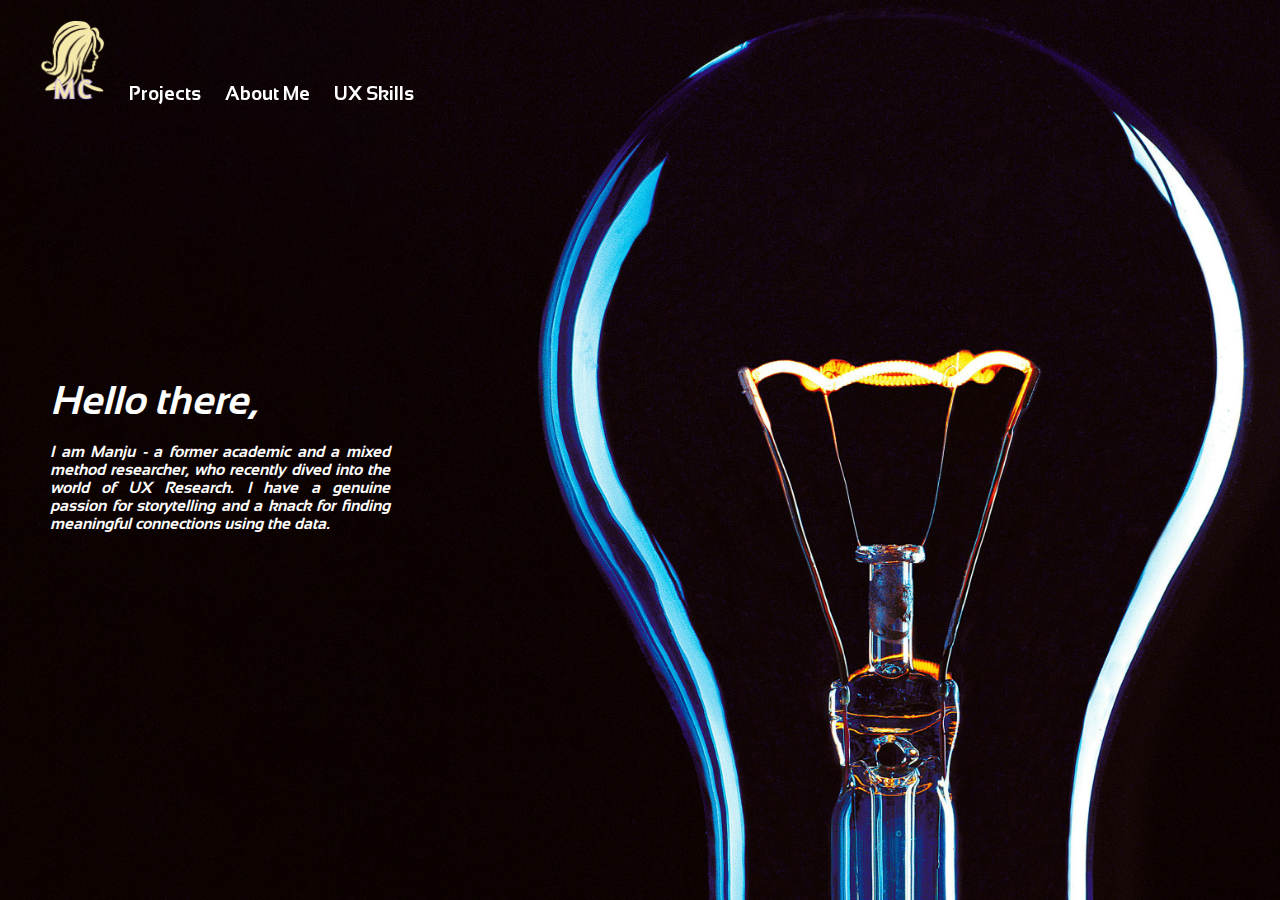
<file: index.html>
<!DOCTYPE html>
<html lang="en">
<head>
    <meta charset="UTF-8">
    <meta name="viewport" content="width=device-width, initial-scale=1.0">
    <title>Manju's Portfolio</title>
    <link href="css/index.css" type="text/css" rel="stylesheet">
    <script src="./css/scripts/script.js"></script>
</head>
<body>
  <nav>
    <ul>
      <li>
        <a href="index.html" class="logo">
        <img src="css/images/logo.png" alt="Logo">
         </a></li>
         <li><a href="projects.html">Projects</a></li>
         <li><a href="index.html">About Me</a></li>
         <li><a href="mySkills.html">UX Skills</a></li>
    </ul>
  </nav>
  <div class="container">
    <div class="content" id="projects">
      <h1>Projects</h1>
        <p>Add projects here...</p>
    </div>
    <div class="content" id="about">
        <p>To be added</p>
    </div>
    <div class="content" id="home">
      <h1>Hello there,</h1>
      <p>I am Manju - a former academic and a mixed method researcher, 
        who recently dived into the world of UX Research. I have a genuine passion for storytelling 
        and a knack for finding meaningful connections using the data.</p>
  </div>
    <div class="content" id="portfolio">
        <h1>UX SKills</h1>
        <p>Add UXSkills or portfolio content here...</p>
    </div>
  </div>
</body>
</html>
</file>
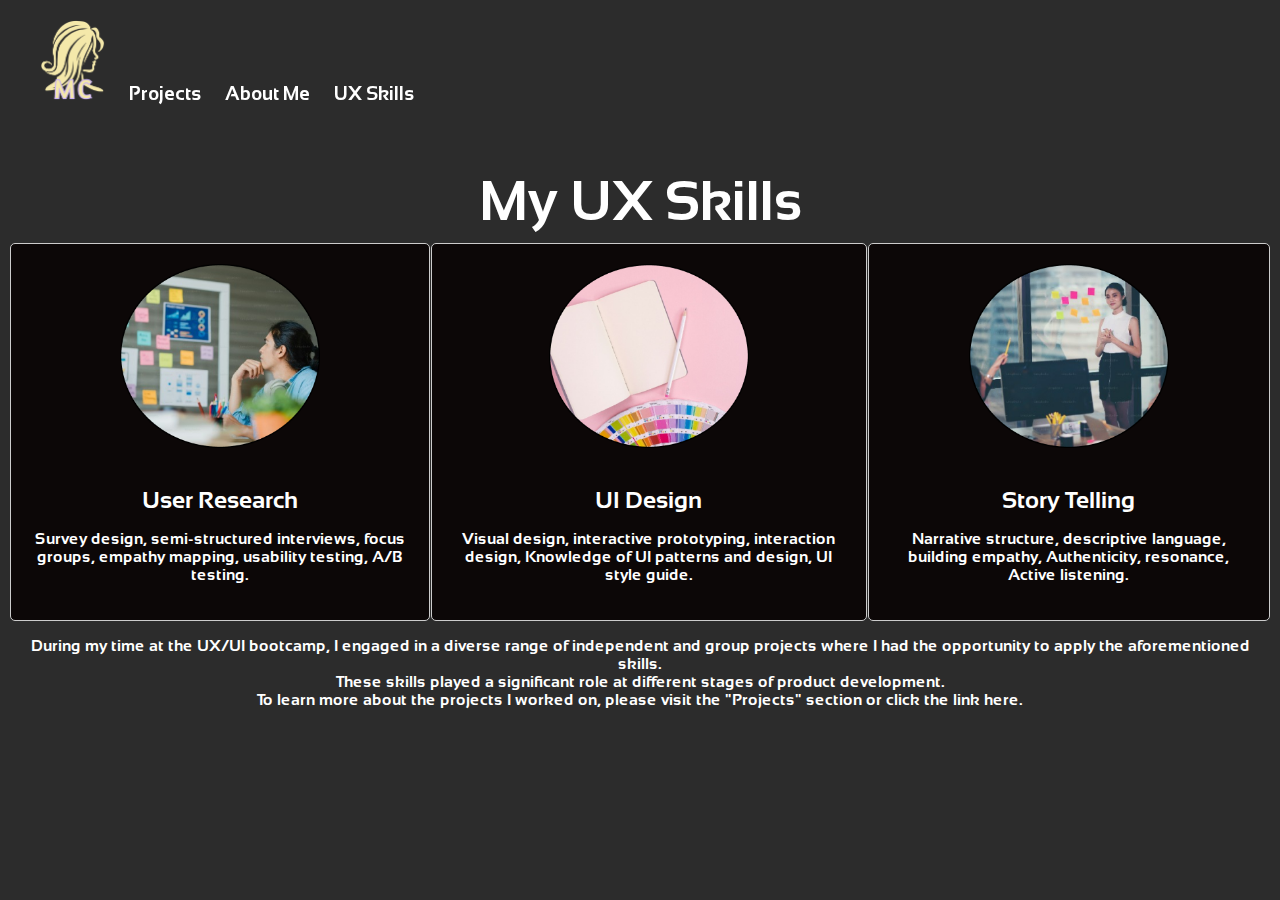
<file: mySkills.html>
<!DOCTYPE html>
<html lang="en">
<head>
    <meta charset="UTF-8">
    <meta name="viewport" content="width=device-width, initial-scale=1.0">
    <title>Manju's Portfolio</title>
    <link href="css/index.css" type="text/css" rel="stylesheet">
    <script src="./css/scripts/script.js"></script>
</head>
<body>
  <nav>
    <ul>
      <li>
        <a href="index.html" class="logo">
        <img src="css/images/logo.png" alt="Logo">
         </a></li>
        <li><a href="projects.html">Projects</a></li>
        <li><a href="index.html">About Me</a></li>
        <li><a href="mySkills.html">UX Skills</a></li>
    </ul>
  </nav>
 <!--  My UX Skills section coded using CSS flex -->  
  <section id="mySkills" class="mySkills">
    <h1 id="skillSectionHeading">My UX Skills</h1>
    <div class="flexContainer" id="mySkillsContainer">
      <div class="skillItem" id="userResearch">
        <img src="css/images/userResearch.png">
        <h3>User Research</h3>
        <p>Survey design, semi-structured interviews, focus groups, empathy mapping, usability testing, A/B testing.</p>
      </div>
      <div class="skillItem" id="uiDesign">
        <img src="css/images/userInterfaceDesign.png">
        <h3>UI Design</h3>
        <p>Visual design, interactive prototyping, interaction design, Knowledge of UI patterns and design, UI style guide.</p>
      </div>
      <div class="skillItem" id="storyTelling">
        <img src="css/images/storytelling.png">
        <h3>Story Telling</h3>
        <p>Narrative structure, descriptive language, building empathy, Authenticity, resonance, Active listening.</p>
      </div>    
  </div>
  <p>During my time at the UX/UI bootcamp, I engaged in a diverse range of independent and group projects where I had the opportunity to apply the aforementioned skills.<br> These skills played a significant role at different stages of product development.<br> To learn more about the projects I worked on, please visit the "Projects" section or click the link here.</p>
</section>
</body>
</html>
</file>
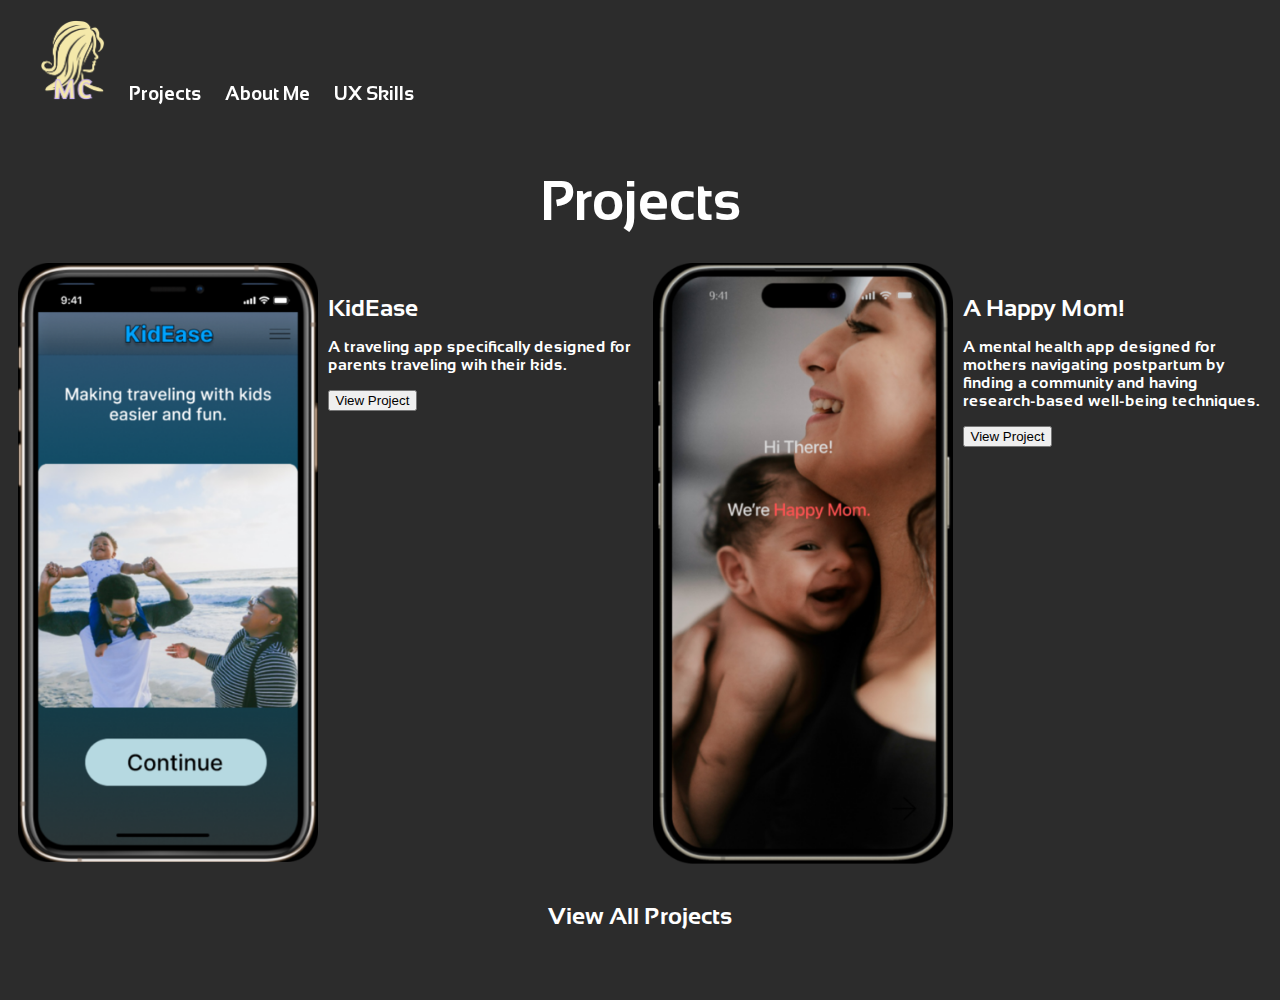
<file: projects.html>
<!DOCTYPE html>
<html lang="en">
<head>
    <meta charset="UTF-8">
    <meta name="viewport" content="width=device-width, initial-scale=1.0">
    <title>Manju's Portfolio</title>
    <link href="css/index.css" type="text/css" rel="stylesheet">
    <script src="./css/scripts/script.js"></script>
</head>
<body>
  <nav>
    <ul>
      <li>
        <a href="index.html" class="logo">
        <img src="css/images/logo.png" alt="Logo">
         </a></li>
         <li><a href="projects.html">Projects</a></li>
         <li><a href="index.html">About Me</a></li>
         <li><a href="mySkills.html">UX Skills</a></li>
    </ul>
  </nav>
 <!-- My Work section coded using CSS flex */ -->
  <section id="myWork" class="myWork">
    <h1 id="workSectionHeading">Projects</h1>
    <div class="workGrid" id="myWorkContainer">
      <div class="workGridArea project" id="firstProject">
        <img src="css/images/kidEase.png">
      </div>
      <div class="workGridArea description" id="firstProjectDesc">
        <h4>KidEase</h4>
        <p>A traveling app specifically designed for parents traveling wih their kids.</p>
        <button>View Project</button>
      </div>
      <div class="workGridArea project" id="secondProject">
        <img src="css/images/happyMom.png">
      </div>
      <div class="workGridArea description" id="secondProjectDesc">
        <h4>A Happy Mom!</h4>
        <p>A mental health app designed for mothers navigating postpartum by finding a community and having research-based well-being techniques.</p>
        <button>View Project</button>
      </div>
  </div>
  <h3 class="workGridArea" id="workSectionFooter">View All Projects</h3>
  </section>
</body>
</html>
</file>
<file: css/index.css>
/* Define @font-face rule */
@font-face {
  font-family: 'Sansation';
  src: url('fonts/Sansation_Bold.ttf') format('truetype'),
       url('fonts/Sansation_Bold_Italic.ttf') format('truetype'),
       url('fonts/Sansation_Italic.ttf') format('truetype'),
       url('fonts/Sansation_Light.ttf') format('truetype'),
       url('fonts/Sansation_Light_Italic.ttf') format('truetype'),
       url('fonts/Sansation_Regular.ttf') format('truetype');
}

body, html {
  margin: 0;
  padding: 0;
  font-family: Sansation, Arial, sans-serif;
  background-color: #2c2c2c;
  color: #ffffff;
}

nav {
  position: fixed;
  top: 10px;
  left: 10px;
  padding: 10px 20px;
  z-index: 999;
}

.logo img {
  height: 80px; /* Adjust logo height */
}

nav ul {
  list-style: none;
  margin: 0;
  padding: 0;
  font-family: Sansation;
  font-style: normal;
  font-size: larger;
}

nav ul li {
  display: inline;
}

nav ul li a {
  text-decoration: none;
  color: #ffffff;
  padding: 5px 10px;
}

h1 {
  font-family: Sansation;
  font-size: 2.5em;
  margin-bottom: 20px;
}

h3 {
  font-family: Sansation;
  font-size: 1.5em;
  margin-bottom: 10px;
}

h4 {
  font-family: Sansation;
  font-size: 1.5em;
  margin-bottom: 10px;
}

p {
  font-family: Sansation;
  font-size: 1em;
}

.container {
  display: flex;
  flex-direction: column;
  align-items: left;
  justify-content: center;
  background-image: url('images/background.jpg');
  background-size: cover;
  background-position: center;
  background-repeat: no-repeat;
  height: 100vh;
}

.content {
  max-width: 340px;
  text-align: justify;
  color: white;
  font-family: Sansation;
  font-style: italic;
  padding: 50px;
}


/* My UX Skills section coded using CSS flex */

#skillSectionHeading {
  display: flex;
  justify-content: space-around;
  flex-direction: column;
  font-family: Sansation;
  font-size: 3.5em;
  margin-bottom: 0px;
  text-align: center; /* Center align heading */
  padding: 10px; /* Add padding */
  width: auto; /* Set width to auto */
}

.mySkills {
  text-align: center;
  padding: 120px 10px 50px; /* Added padding for navigation */
}

.flexContainer {
  display: flex;
  flex-direction: row;
  justify-content: space-around;
  gap: 1px; /* Adjust gap between items */
  width: auto;
}

.skillItem {
  flex: wrap;
  padding: 20px;
  border: 1px solid #ccc;
  border-radius: 5px;
  cursor: pointer;
  background-color: #0C0707;
  width: auto;
}

.skillItem img {
  width: 200px;
  height: auto;
  margin-bottom: 10px;
}

.skillItem h3 {
  margin-bottom: 10px;
}

.skillItem p {
  font-size: 16px;
}

/* My Work section coded using CSS flex */

#workSectionHeading {
  font-family: Sansation;
  font-size: 3.5em;
  margin-bottom: 20px;
  text-align: center; /* Center align heading */
  padding: 10px; /* Add padding */
  width: auto; /* Set width to auto */
}

#workSectionFooter {
  font-family: Sansation;
  font-size: 1.5em;
  margin-bottom: 10px;
  text-align: center; /* Center align footer */
  padding: 10px; /* Add padding */
  width: auto; /* Set width to auto */
}

.myWork {
  padding: 120px 10px 50px; /* Added padding for navigation */
}

.workGrid {
  text-align: center;
  align-items: normal;
  display: grid;
  grid-template-columns: 1fr 1fr 1fr 1fr;
  grid-template-areas: "firstProject firstProjectDesc secondProject secondProjectDesc";
  gap: 10px;
}

.workGridArea {
  cursor: pointer;
}

.project{
  text-align: right;
}

.description{
  text-align: left;
;
}

#firstProject{
  grid-area: "firstProject";
}

#firstProjectDesc{
  grid-area: "firstProjectDesc";
}

#secondProject{
  grid-area: "secondProject";
}

#secondProjectDesc{
  grid-area: "secondProjectDesc";
}

.workGridArea img {
  width: 300px;
  height: auto;
}

.workGridArea h4 {
  margin-bottom: 5px;
  text-align: auto;
  font-size: auto;
}

.workGridArea p {
  font-size: auto;
}

.workGridArea button {
  font-size: auto;
}


@media only screen and (max-width: 600px) 
{
  .flexContainer {
    flex-direction: column;
  }

  #skillSectionHeading {
    font-family: Sansation;
    font-size: 1.5em;
    margin-bottom: 0px;
    text-align: center; /* Center align heading */
    border: 1px solid #ccc; /* Add border */
    border-radius: 5px;
    padding: 10px; /* Add padding */
    width: auto; /* Set width to auto */
  }
  .skillItem {
    width: auto;
  }
  .workGridArea img {
    width: 150px;
    height: auto;
  }
  .workGrid {
    text-align: center;
    align-items: center;
    display: grid;
    grid-template-columns: 1fr;
    grid-template-areas: "firstProjectDesc"
    "firstProject"
    "secondProjectDesc"
    "secondProject"
    ;
  }

  #firstProject{
    grid-area: "firstProject";
  }
  
  #firstProjectDesc{
    grid-area: "firstProjectDesc";
  }
  
  #secondProject{
    grid-area: "secondProject";
    padding-top: 100px;
  }
  
  #secondProjectDesc{
    grid-area: "secondProjectDesc";
  }

  .project{
    text-align: center;
  }
  
  .description{
    text-align: center;
  }

  #workSectionHeading {
    font-family: Sansation;
    font-size: 1.5em;
    margin-bottom: 20px;
    text-align: center; /* Center align heading */
    padding: 10px; /* Add padding */
    width: auto; /* Set width to auto */
  }
  
  #workSectionFooter {
    font-family: Sansation;
    font-size: 1em;
    margin-bottom: 10px;
    text-align: center; /* Center align footer */
    padding: 10px; /* Add padding */
    width: auto; /* Set width to auto */
  }

  h1 {
    font-family: Sansation;
    font-size: 1.5em;
    margin-bottom: 10px;
  }
  
  h3 {
    font-family: Sansation;
    font-size: 1em;
    margin-bottom: 5px;
  }
  
  h4 {
    font-family: Sansation;
    font-size: 1em;
    margin-bottom: 5px;
  }
  
  p {
    font-family: Sansation;
    font-size: 0.75em;
  }
  nav ul li {
    display:list-item;
  }
  nav ul {
    list-style: none;
    margin: 0;
    padding: 0;
    font-family: Sansation;
    font-style: normal;
    font-size:medium;
  }

  .myWork {
    padding: 150px 10px 50px; /* Added padding for navigation */
  }

  .mySkills {
    text-align: center;
    padding: 150px 10px 50px; /* Added padding for navigation */
  }

  .skillItem img {
    width: 150px;
    height: auto;
    margin-bottom: 10px;
  }
}
</file>
